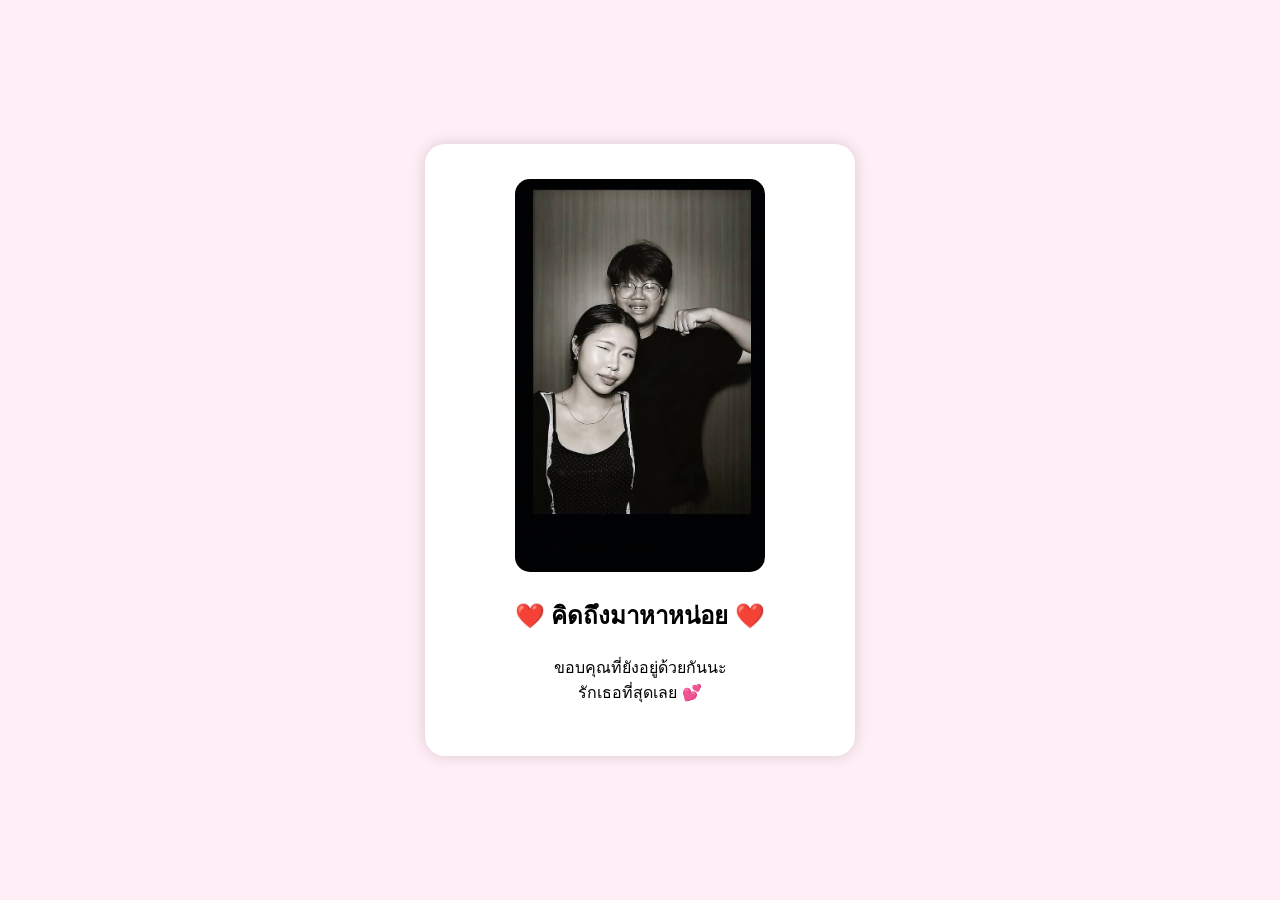
<file: home.html>
<!DOCTYPE html>
<html lang="th">
<head>
<meta charset="UTF-8">
<title>Welcome</title>
<link rel="stylesheet" href="style.css">
</head>
<body>

<div class="box">

<img src="pic.jpg.jpg" class="photo">

<h2>❤️ คิดถึงมาหาหน่อย ❤️</h2>

<p>
ขอบคุณที่ยังอยู่ด้วยกันนะ<br>
รักเธอที่สุดเลย 💕
</p>

</div>

</body>
</html>
</file>
<file: style.css>
body{
    margin:0;
    background:#ffeef5;
    font-family:Arial;
    display:flex;
    justify-content:center;
    align-items:center;
    height:100vh;
}

.box{
    width:360px;
    background:white;
    padding:35px;
    border-radius:20px;
    text-align:center;
    box-shadow:0 0 15px rgba(0,0,0,.15);
}

.code{
    display:flex;
    justify-content:center;
    gap:10px;
}

.code input{
    width:45px;
    height:55px;
    font-size:28px;
    text-align:center;
    border-radius:10px;
    border:2px solid #ff8db3;
}

button{
    background:#ff69b4;
    color:white;
    border:none;
    padding:12px 30px;
    border-radius:10px;
    font-size:18px;
    cursor:pointer;
}

button:hover{
    background:#ff4f9d;
}

.error{
    color:red;
    margin-top:15px;
}

.photo{
    width:250px;
    border-radius:15px;
}
</file>
